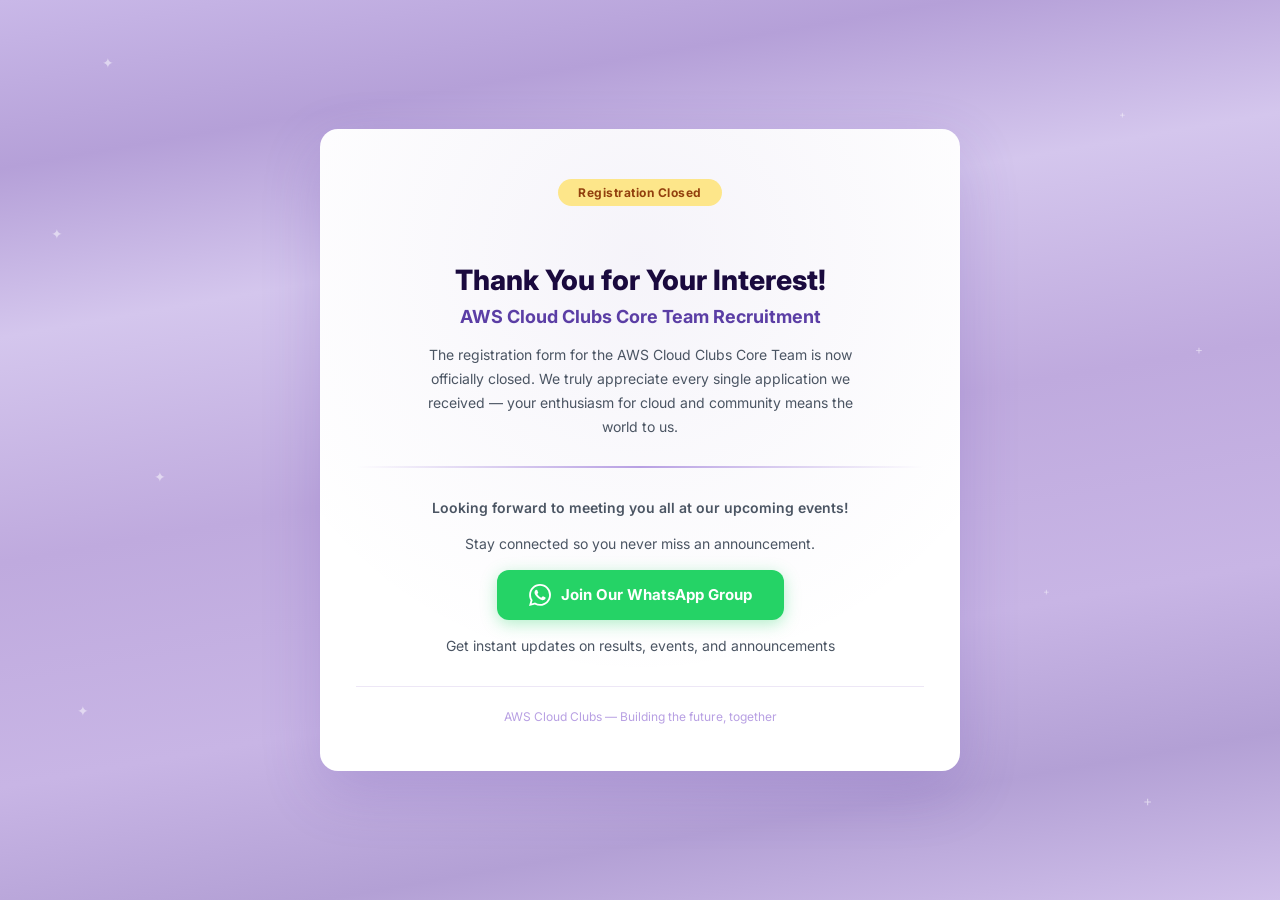
<file: thankyou.html>
<!doctype html>
<html lang="en">
  <head>
    <meta charset="UTF-8" />
    <meta name="viewport" content="width=device-width, initial-scale=1.0" />
    <title>AWS Cloud Clubs - Registration Closed</title>
    <link rel="icon" type="image/png" href="favicon.jpg" />
    <link rel="preconnect" href="https://fonts.googleapis.com" />
    <link rel="preconnect" href="https://fonts.gstatic.com" crossorigin />
    <link
      href="https://fonts.googleapis.com/css2?family=Inter:wght@400;500;600;700;800;900&display=swap"
      rel="stylesheet"
    />
    <style>
      *,
      *::before,
      *::after {
        margin: 0;
        padding: 0;
        box-sizing: border-box;
      }

      :root {
        --purple-900: #1a0a3e;
        --purple-800: #2d1b69;
        --purple-700: #3d2a6e;
        --purple-600: #5b3ea5;
        --purple-500: #7c5cbf;
        --purple-400: #9b7dd4;
        --purple-300: #b8a0e3;
        --purple-200: #d6cce8;
        --purple-100: #ede7f6;
        --purple-50: #f5f2fa;
        --white: #ffffff;
        --gray-600: #4b5563;
        --radius: 18px;
        --shadow-xl: 0 20px 60px rgba(91, 62, 165, 0.2);
        --transition: 0.3s cubic-bezier(0.4, 0, 0.2, 1);
      }

      html {
        scroll-behavior: smooth;
      }

      body {
        font-family:
          "Inter",
          -apple-system,
          BlinkMacSystemFont,
          "Segoe UI",
          sans-serif;
        background: linear-gradient(
          170deg,
          #c9b8e8 0%,
          #b5a0d8 15%,
          #d4c6ed 30%,
          #bfaade 50%,
          #c8b5e5 70%,
          #b3a0d5 85%,
          #d0c0ea 100%
        );
        background-attachment: fixed;
        min-height: 100vh;
        display: flex;
        justify-content: center;
        align-items: center;
        padding: 40px 16px;
        position: relative;
        overflow-x: hidden;
      }

      /* ===== BACKGROUND CLOUDS ===== */
      .bg-layer {
        position: fixed;
        inset: 0;
        pointer-events: none;
        overflow: hidden;
        z-index: 0;
      }
      .cloud-realistic svg {
        display: block;
        width: 100%;
        height: auto;
      }
      .cloud-realistic {
        position: absolute;
        animation: driftCloud linear infinite;
      }
      .cr-1 {
        width: 320px;
        top: 4%;
        left: -320px;
        animation-duration: 80s;
        opacity: 0.35;
        filter: blur(3px);
      }
      .cr-2 {
        width: 400px;
        top: 30%;
        left: -400px;
        animation-duration: 100s;
        animation-delay: 20s;
        opacity: 0.25;
        filter: blur(4px);
      }
      .cr-3 {
        width: 350px;
        top: 65%;
        left: -350px;
        animation-duration: 90s;
        animation-delay: 40s;
        opacity: 0.3;
        filter: blur(3.5px);
      }
      .cr-4 {
        width: 220px;
        top: 10%;
        left: -220px;
        animation-duration: 55s;
        animation-delay: 5s;
        opacity: 0.45;
        filter: blur(2px);
      }
      .cr-5 {
        width: 260px;
        top: 45%;
        left: -260px;
        animation-duration: 65s;
        animation-delay: 15s;
        opacity: 0.4;
        filter: blur(2.5px);
      }
      .cr-6 {
        width: 160px;
        top: 78%;
        left: -160px;
        animation-duration: 35s;
        animation-delay: 2s;
        opacity: 0.55;
        filter: blur(1px);
      }

      @keyframes driftCloud {
        0% {
          transform: translateX(0) translateY(0);
        }
        25% {
          transform: translateX(calc(25vw + 50px)) translateY(-10px);
        }
        50% {
          transform: translateX(calc(50vw + 100px)) translateY(5px);
        }
        75% {
          transform: translateX(calc(75vw + 150px)) translateY(-7px);
        }
        100% {
          transform: translateX(calc(100vw + 400px)) translateY(0);
        }
      }

      /* ===== SPARKLES ===== */
      .sparkles {
        position: fixed;
        inset: 0;
        pointer-events: none;
        z-index: 0;
      }
      .sparkle {
        position: absolute;
        color: rgba(255, 255, 255, 0.5);
        font-size: 14px;
        animation: twinkle ease-in-out infinite;
      }
      .s1 {
        top: 6%;
        left: 8%;
        animation-duration: 4s;
      }
      .s2 {
        top: 12%;
        right: 12%;
        animation-duration: 3.5s;
        animation-delay: 0.5s;
        font-size: 10px;
      }
      .s3 {
        top: 25%;
        left: 4%;
        animation-duration: 4.5s;
        animation-delay: 1s;
      }
      .s4 {
        top: 38%;
        right: 6%;
        animation-duration: 3s;
        animation-delay: 1.5s;
        font-size: 12px;
      }
      .s5 {
        top: 52%;
        left: 12%;
        animation-duration: 5s;
        animation-delay: 2s;
      }
      .s6 {
        top: 65%;
        right: 18%;
        animation-duration: 3.8s;
        animation-delay: 0.3s;
        font-size: 10px;
      }
      .s7 {
        top: 78%;
        left: 6%;
        animation-duration: 4.2s;
        animation-delay: 1.8s;
      }
      .s8 {
        top: 88%;
        right: 10%;
        animation-duration: 3.2s;
        animation-delay: 0.8s;
      }

      @keyframes twinkle {
        0%,
        100% {
          opacity: 0.15;
          transform: scale(0.7) rotate(0deg);
        }
        50% {
          opacity: 0.9;
          transform: scale(1.2) rotate(180deg);
        }
      }
    </style>
  </head>
</html>
    <style>
      /* ===== CARD ===== */
      .container {
        width: 100%;
        max-width: 640px;
        position: relative;
        z-index: 1;
      }

      .card {
        background: var(--white);
        border-radius: var(--radius);
        padding: 50px 36px 44px;
        box-shadow: var(--shadow-xl);
        text-align: center;
        position: relative;
        overflow: hidden;
        animation: fadeUp 0.6s cubic-bezier(0.4, 0, 0.2, 1) both;
      }

      .card::before {
        content: "";
        position: absolute;
        inset: 0;
        background: radial-gradient(circle at 50% 20%, rgba(91,62,165,0.06) 0%, transparent 70%);
        pointer-events: none;
      }

      @keyframes fadeUp {
        from { opacity: 0; transform: translateY(24px); }
        to { opacity: 1; transform: translateY(0); }
      }

      /* ===== CLOSED BADGE ===== */
      .closed-badge {
        display: inline-block;
        background: #fde68a;
        color: #92400e;
        font-size: 12px;
        font-weight: 700;
        padding: 6px 20px;
        border-radius: 20px;
        margin-bottom: 56px;
        letter-spacing: 0.5px;
        animation: fadeUp 0.6s ease-out 0.2s both;
      }

      /* ===== LOCK ICON ===== */
      .lock-icon {
        width: 80px;
        height: 80px;
        margin: 0 auto 24px;
        position: relative;
        animation: popIn 0.6s cubic-bezier(0.175, 0.885, 0.32, 1.275) 0.3s both;
      }

      .lock-icon::before {
        content: "";
        position: absolute;
        inset: -15px;
        border-radius: 50%;
        background: radial-gradient(circle, rgba(91,62,165,0.12) 0%, transparent 70%);
        animation: pulseRing 2.5s ease-out infinite;
      }

      .lock-icon svg {
        width: 100%;
        height: 100%;
        position: relative;
        z-index: 1;
      }

      @keyframes popIn {
        from { transform: scale(0); opacity: 0; }
        to { transform: scale(1); opacity: 1; }
      }

      @keyframes pulseRing {
        0% { transform: scale(0.8); opacity: 1; }
        100% { transform: scale(2); opacity: 0; }
      }

      /* ===== TEXT ===== */
      .card h1 {
        font-size: 28px;
        font-weight: 800;
        color: var(--purple-900);
        margin-bottom: 8px;
        line-height: 1.3;
        animation: slideUp 0.6s ease-out 0.5s both;
      }

      .card h2 {
        font-size: 18px;
        font-weight: 700;
        color: var(--purple-600);
        margin-bottom: 16px;
        animation: slideUp 0.6s ease-out 0.6s both;
      }

      .card p {
        font-size: 14px;
        color: var(--gray-600);
        line-height: 1.7;
        max-width: 460px;
        margin: 0 auto;
        animation: slideUp 0.6s ease-out 0.7s both;
      }

      .card p + p {
        margin-top: 12px;
      }

      @keyframes slideUp {
        from { opacity: 0; transform: translateY(15px); }
        to { opacity: 1; transform: translateY(0); }
      }

      /* ===== DIVIDER ===== */
      .divider {
        height: 2px;
        background: linear-gradient(90deg, transparent, var(--purple-300), transparent);
        margin: 28px 0;
        border-radius: 2px;
        animation: slideUp 0.6s ease-out 0.8s both;
      }

      /* ===== EVENTS SECTION ===== */
      .events-text {
        font-size: 15px;
        font-weight: 600;
        color: var(--purple-800);
        margin-bottom: 6px;
        animation: slideUp 0.6s ease-out 0.9s both;
      }

      .events-sub {
        font-size: 13px;
        color: var(--gray-600);
        margin-bottom: 24px;
        animation: slideUp 0.6s ease-out 1s both;
      }

      /* ===== WHATSAPP BUTTON ===== */
      .whatsapp-btn {
        display: inline-flex;
        align-items: center;
        gap: 10px;
        margin: 14px 0px;
        padding: 14px 32px;
        background: #25d366;
        color: #fff;
        font-size: 15px;
        font-weight: 700;
        font-family: inherit;
        border: none;
        border-radius: 12px;
        text-decoration: none;
        cursor: pointer;
        transition: all var(--transition);
        box-shadow: 0 4px 16px rgba(37, 211, 102, 0.35);
        animation: slideUp 0.6s ease-out 1.1s both;
      }

      .whatsapp-btn:hover {
        background: #1ebe57;
        transform: translateY(-2px);
        box-shadow: 0 8px 30px rgba(37, 211, 102, 0.45);
      }

      .whatsapp-btn svg {
        width: 22px;
        height: 22px;
        fill: #fff;
      }

      .whatsapp-hint {
        font-size: 12px;
        color: var(--purple-400);
        margin-top: 12px;
        animation: slideUp 0.6s ease-out 1.2s both;
      }

      /* ===== FOOTER ===== */
      .footer {
        margin-top: 28px;
        padding-top: 20px;
        border-top: 1px solid var(--purple-100);
        animation: slideUp 0.6s ease-out 1.3s both;
      }

      .footer p {
        font-size: 12px;
        color: var(--purple-300);
      }

      /* ===== RESPONSIVE ===== */
      @media (max-width: 480px) {
        body { padding: 20px 12px; }
        .card { padding: 40px 20px 36px; }
        .card h1 { font-size: 22px; }
        .card h2 { font-size: 16px; }
        .whatsapp-btn { padding: 12px 24px; font-size: 14px; }
      }
    </style>
  </head>
  <body>
    <!-- Background clouds -->
    <div class="bg-layer">
      <div class="cloud-realistic cr-1"><svg viewBox="0 0 480 150"><path d="M60 130c-22 0-40-12-44-28-18-4-30-18-26-36 2-14 14-25 28-27 8-22 30-38 55-38 18 0 34 9 44 22 10-7 24-11 38-9 22 4 38 22 40 44 14 4 24 16 24 30 0 18-14 33-32 35h-1c-4 6-11 9-18 9H60z" fill="white"/></svg></div>
      <div class="cloud-realistic cr-2"><svg viewBox="0 0 480 150"><path d="M60 130c-22 0-40-12-44-28-18-4-30-18-26-36 2-14 14-25 28-27 8-22 30-38 55-38 18 0 34 9 44 22 10-7 24-11 38-9 22 4 38 22 40 44 14 4 24 16 24 30 0 18-14 33-32 35h-1c-4 6-11 9-18 9H60z" fill="white"/></svg></div>
      <div class="cloud-realistic cr-3"><svg viewBox="0 0 480 150"><path d="M60 130c-22 0-40-12-44-28-18-4-30-18-26-36 2-14 14-25 28-27 8-22 30-38 55-38 18 0 34 9 44 22 10-7 24-11 38-9 22 4 38 22 40 44 14 4 24 16 24 30 0 18-14 33-32 35h-1c-4 6-11 9-18 9H60z" fill="white"/></svg></div>
      <div class="cloud-realistic cr-4"><svg viewBox="0 0 480 150"><path d="M60 130c-22 0-40-12-44-28-18-4-30-18-26-36 2-14 14-25 28-27 8-22 30-38 55-38 18 0 34 9 44 22 10-7 24-11 38-9 22 4 38 22 40 44 14 4 24 16 24 30 0 18-14 33-32 35h-1c-4 6-11 9-18 9H60z" fill="white"/></svg></div>
      <div class="cloud-realistic cr-5"><svg viewBox="0 0 480 150"><path d="M60 130c-22 0-40-12-44-28-18-4-30-18-26-36 2-14 14-25 28-27 8-22 30-38 55-38 18 0 34 9 44 22 10-7 24-11 38-9 22 4 38 22 40 44 14 4 24 16 24 30 0 18-14 33-32 35h-1c-4 6-11 9-18 9H60z" fill="white"/></svg></div>
      <div class="cloud-realistic cr-6"><svg viewBox="0 0 480 150"><path d="M60 130c-22 0-40-12-44-28-18-4-30-18-26-36 2-14 14-25 28-27 8-22 30-38 55-38 18 0 34 9 44 22 10-7 24-11 38-9 22 4 38 22 40 44 14 4 24 16 24 30 0 18-14 33-32 35h-1c-4 6-11 9-18 9H60z" fill="white"/></svg></div>
    </div>

    <!-- Sparkles -->
    <div class="sparkles">
      <div class="sparkle s1">✦</div>
      <div class="sparkle s2">+</div>
      <div class="sparkle s3">✦</div>
      <div class="sparkle s4">+</div>
      <div class="sparkle s5">✦</div>
      <div class="sparkle s6">+</div>
      <div class="sparkle s7">✦</div>
      <div class="sparkle s8">+</div>
    </div>

    <!-- Main Card -->
    <div class="container">
      <div class="card">
        <div class="closed-badge">Registration Closed</div>

        <h1>Thank You for Your Interest!</h1>
        <h2>AWS Cloud Clubs Core Team Recruitment</h2>

        <p>
          The registration form for the AWS Cloud Clubs Core Team is now officially closed.
          We truly appreciate every single application we received — your enthusiasm for cloud
          and community means the world to us.
        </p>
        <!-- <p>
          We're reviewing all applications carefully and will reach out to you soon.
          Stay tuned for updates!
        </p> -->

        <div class="divider"></div>

        <p class="events-text">Looking forward to meeting you all at our upcoming events!</p>
        <p class="events-sub">Stay connected so you never miss an announcement.</p>

        <a href="https://chat.whatsapp.com/FyqRXMpGiS2BjtWvUn9pms" target="_blank" rel="noopener noreferrer" class="whatsapp-btn">
          <svg viewBox="0 0 24 24"><path d="M17.472 14.382c-.297-.149-1.758-.867-2.03-.967-.273-.099-.471-.148-.67.15-.197.297-.767.966-.94 1.164-.173.199-.347.223-.644.075-.297-.15-1.255-.463-2.39-1.475-.883-.788-1.48-1.761-1.653-2.059-.173-.297-.018-.458.13-.606.134-.133.298-.347.446-.52.149-.174.198-.298.298-.497.099-.198.05-.371-.025-.52-.075-.149-.669-1.612-.916-2.207-.242-.579-.487-.5-.669-.51-.173-.008-.371-.01-.57-.01-.198 0-.52.074-.792.372-.272.297-1.04 1.016-1.04 2.479 0 1.462 1.065 2.875 1.213 3.074.149.198 2.096 3.2 5.077 4.487.709.306 1.262.489 1.694.625.712.227 1.36.195 1.871.118.571-.085 1.758-.719 2.006-1.413.248-.694.248-1.289.173-1.413-.074-.124-.272-.198-.57-.347m-5.421 7.403h-.004a9.87 9.87 0 01-5.031-1.378l-.361-.214-3.741.982.998-3.648-.235-.374a9.86 9.86 0 01-1.51-5.26c.001-5.45 4.436-9.884 9.888-9.884 2.64 0 5.122 1.03 6.988 2.898a9.825 9.825 0 012.893 6.994c-.003 5.45-4.437 9.884-9.885 9.884m8.413-18.297A11.815 11.815 0 0012.05 0C5.495 0 .16 5.335.157 11.892c0 2.096.547 4.142 1.588 5.945L.057 24l6.305-1.654a11.882 11.882 0 005.683 1.448h.005c6.554 0 11.89-5.335 11.893-11.893a11.821 11.821 0 00-3.48-8.413z"/></svg>
          Join Our WhatsApp Group
        </a>
        <p class="whatsapp-hint">Get instant updates on results, events, and announcements</p>

        <div class="footer">
          <p>AWS Cloud Clubs — Building the future, together </p>
        </div>
      </div>
    </div>

    <style>
      @keyframes drawCircle { to { stroke-dashoffset: 0; } }
    </style>
  </body>
</html>
</file>
